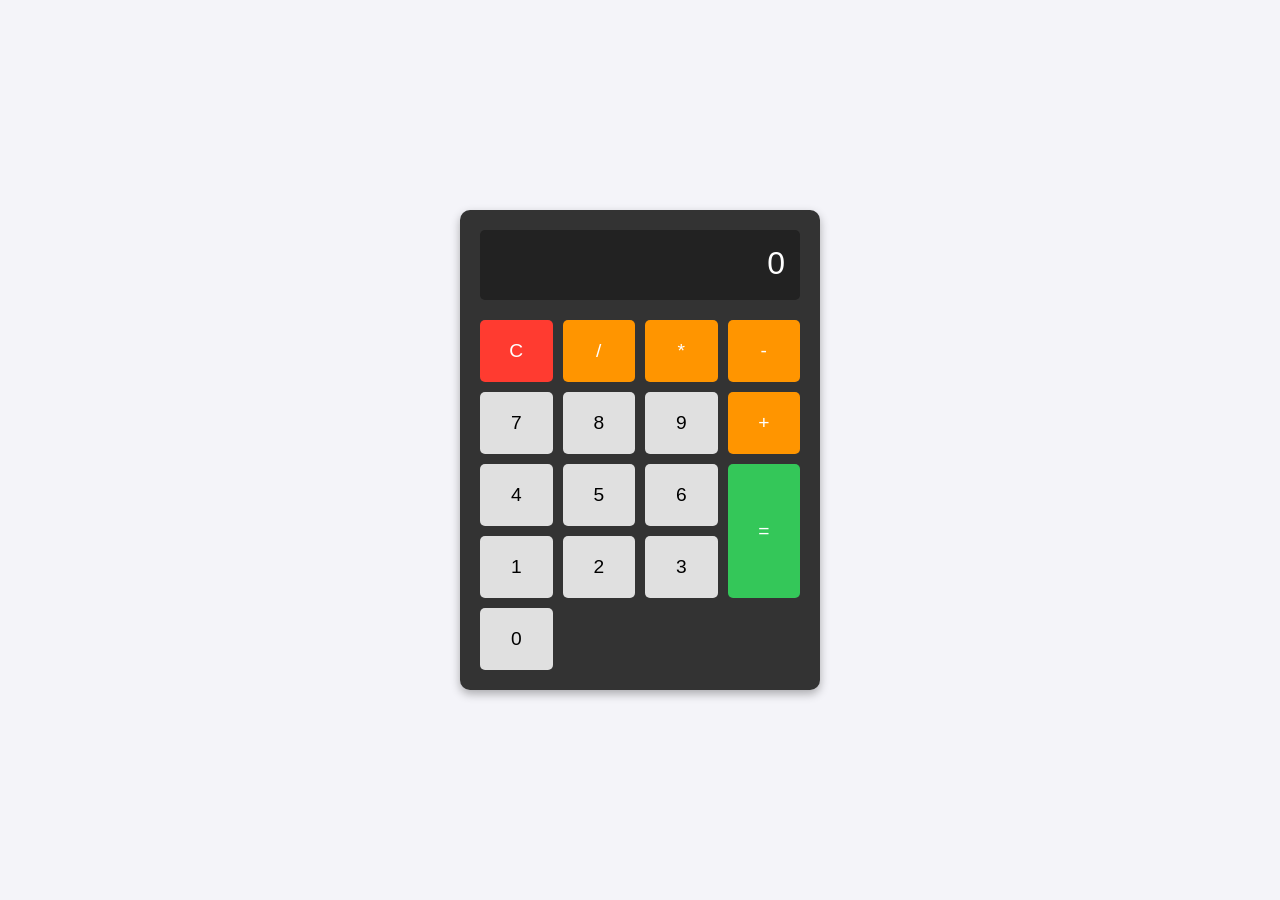
<file: calculator project/index.html>
<!DOCTYPE html>
<html lang="en">
<head>
    <meta charset="UTF-8">
    <meta name="viewport" content="width=device-width, initial-scale=1.0">
    <title>Basic Calculator</title>
    <link rel="stylesheet" href="style.css">
</head>
<body>

    <div class="calculator">
        <div class="display" id="display">0</div>
        
        <div class="buttons">
            <button class="btn clear" onclick="clearDisplay()">C</button>
            <button class="btn operator" onclick="appendOperator('/')">/</button>
            <button class="btn operator" onclick="appendOperator('*')">*</button>
            <button class="btn operator" onclick="appendOperator('-')">-</button>
            
            <button class="btn" onclick="appendNumber('7')">7</button>
            <button class="btn" onclick="appendNumber('8')">8</button>
            <button class="btn" onclick="appendNumber('9')">9</button>
            <button class="btn operator" onclick="appendOperator('+')">+</button>
            
            <button class="btn" onclick="appendNumber('4')">4</button>
            <button class="btn" onclick="appendNumber('5')">5</button>
            <button class="btn" onclick="appendNumber('6')">6</button>
            <button class="btn equal" onclick="calculate()">=</button>
            
            <button class="btn" onclick="appendNumber('1')">1</button>
            <button class="btn" onclick="appendNumber('2')">2</button>
            <button class="btn" onclick="appendNumber('3')">3</button>
            <button class="btn" onclick="appendNumber('0')">0</button>
        </div>
    </div>

    <script src="script.js"></script>
</body>
</html>
</file>
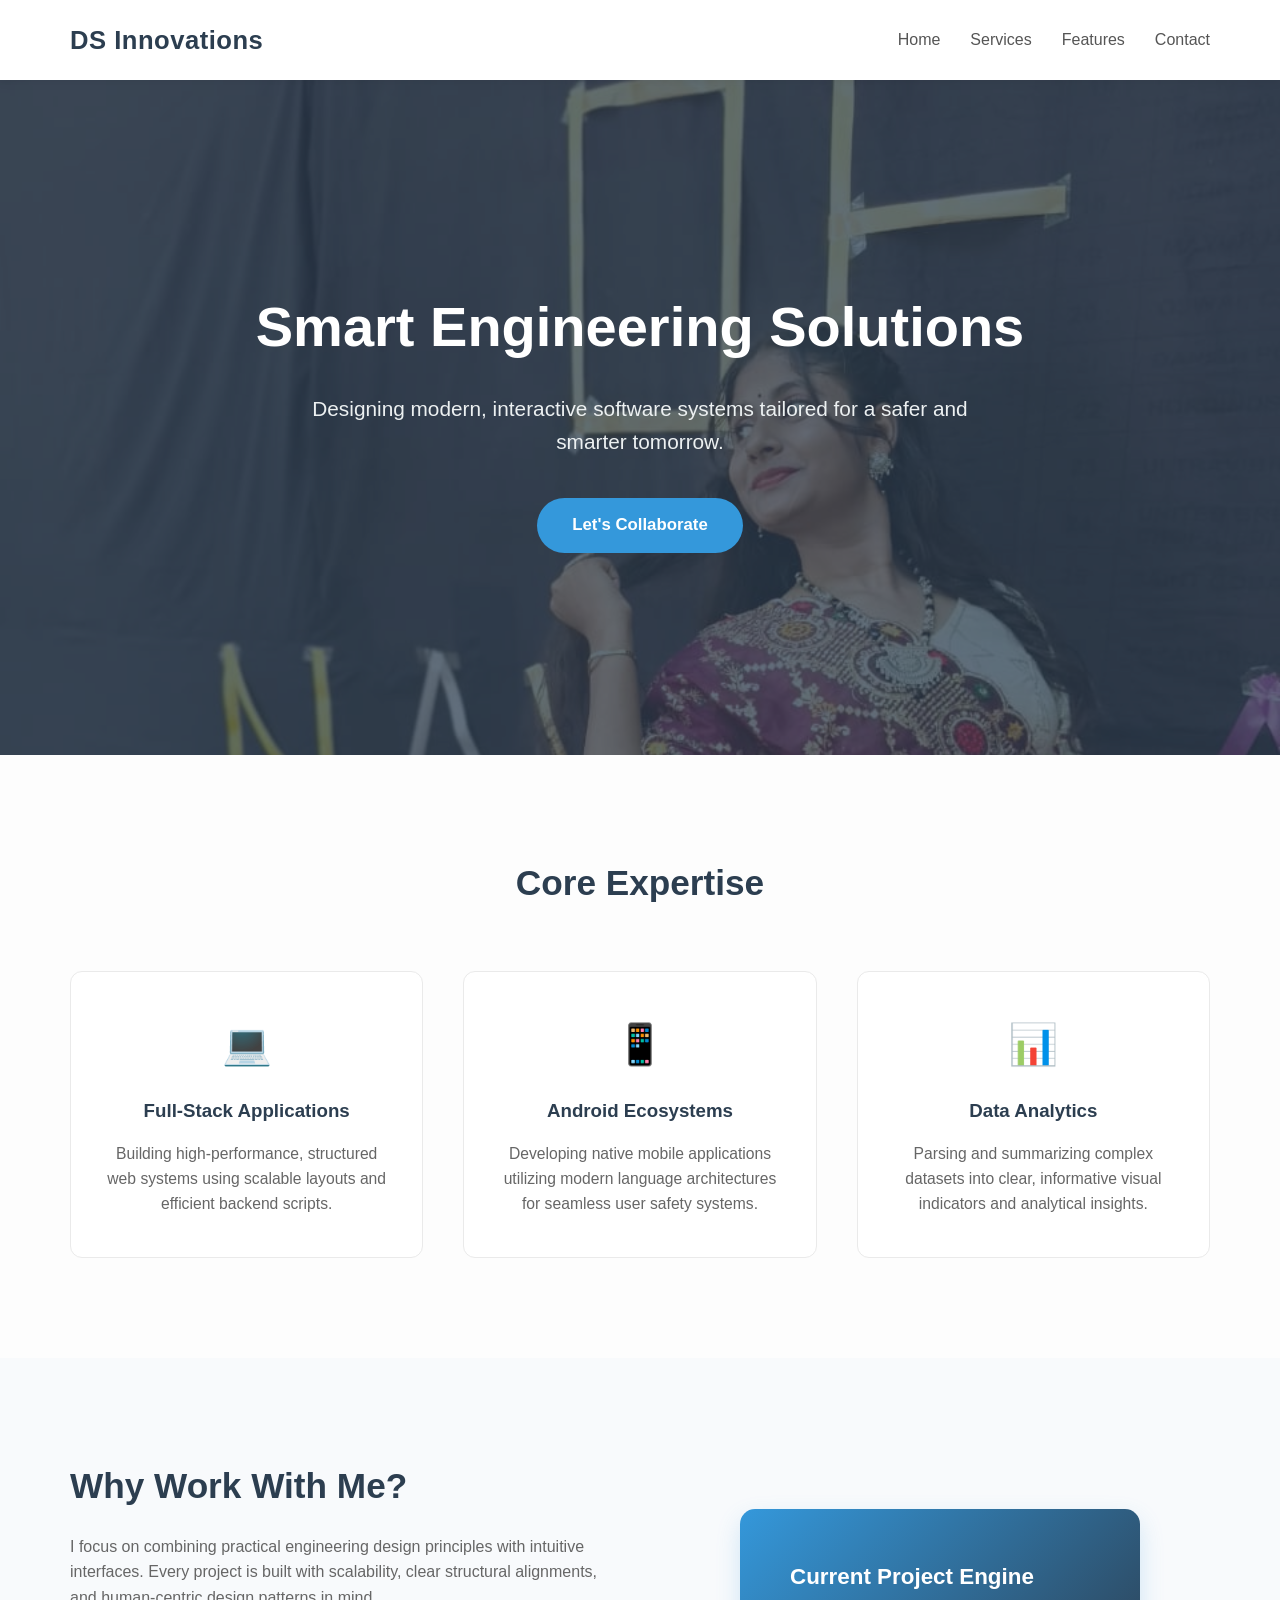
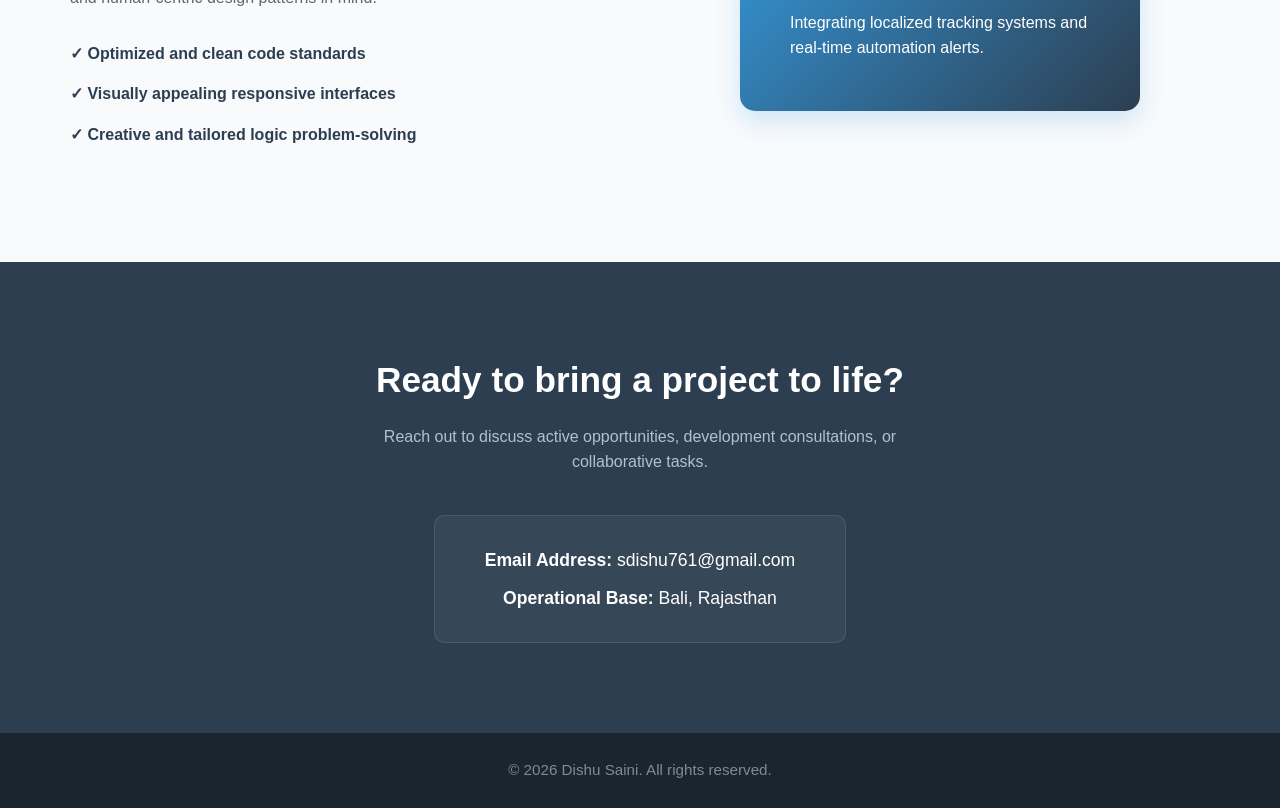
<file: landing-page/index.html>
<!DOCTYPE html>
<html lang="en">
<head>
    <meta charset="UTF-8">
    <meta name="viewport" content="width=device-width, initial-scale=1.0">
    <title>Dishu Saini | Creative Innovations</title>
    <link rel="stylesheet" href="style.css">
</head>
<body>

    <header class="navbar">
        <div class="container flex-nav">
            <div class="logo">DS Innovations</div>
            <nav>
                <ul class="nav-links">
                    <li><a href="#home">Home</a></li>
                    <li><a href="#services">Services</a></li>
                    <li><a href="#features">Features</a></li>
                    <li><a href="#contact">Contact</a></li>
                </ul>
            </nav>
        </div>
    </header>

    <section id="home" class="hero-section">
        <div class="hero-overlay">
            <div class="container hero-content">
                <h1>Smart Engineering Solutions</h1>
                <p>Designing modern, interactive software systems tailored for a safer and smarter tomorrow.</p>
                <a href="#contact" class="cta-btn">Let's Collaborate</a>
            </div>
        </div>
    </section>

    <section id="services" class="services-section">
        <div class="container">
            <h2 class="section-title">Core Expertise</h2>
            <div class="grid-3">
                <div class="service-box">
                    <div class="icon">💻</div>
                    <h3>Full-Stack Applications</h3>
                    <p>Building high-performance, structured web systems using scalable layouts and efficient backend scripts.</p>
                </div>
                <div class="service-box">
                    <div class="icon">📱</div>
                    <h3>Android Ecosystems</h3>
                    <p>Developing native mobile applications utilizing modern language architectures for seamless user safety systems.</p>
                </div>
                <div class="service-box">
                    <div class="icon">📊</div>
                    <h3>Data Analytics</h3>
                    <p>Parsing and summarizing complex datasets into clear, informative visual indicators and analytical insights.</p>
                </div>
            </div>
        </div>
    </section>

    <section id="features" class="features-section">
        <div class="container split-view">
            <div class="split-text">
                <h2>Why Work With Me?</h2>
                <p>I focus on combining practical engineering design principles with intuitive interfaces. Every project is built with scalability, clear structural alignments, and human-centric design patterns in mind.</p>
                <ul class="feature-list">
                    <li>✓ Optimized and clean code standards</li>
                    <li>✓ Visually appealing responsive interfaces</li>
                    <li>✓ Creative and tailored logic problem-solving</li>
                </ul>
            </div>
            <div class="split-visual">
                <div class="visual-card">
                    <h4>Current Project Engine</h4>
                    <p>Integrating localized tracking systems and real-time automation alerts.</p>
                </div>
            </div>
        </div>
    </section>

    <section id="contact" class="contact-banner">
        <div class="container">
            <h2>Ready to bring a project to life?</h2>
            <p>Reach out to discuss active opportunities, development consultations, or collaborative tasks.</p>
            <div class="contact-box">
                <p><strong>Email Address:</strong> sdishu761@gmail.com</p>
                <p><strong>Operational Base:</strong> Bali, Rajasthan</p>
            </div>
        </div>
    </section>

    <footer class="footer">
        <p>&copy; 2026 Dishu Saini. All rights reserved.</p>
    </footer>

</body>
</html>
</file>
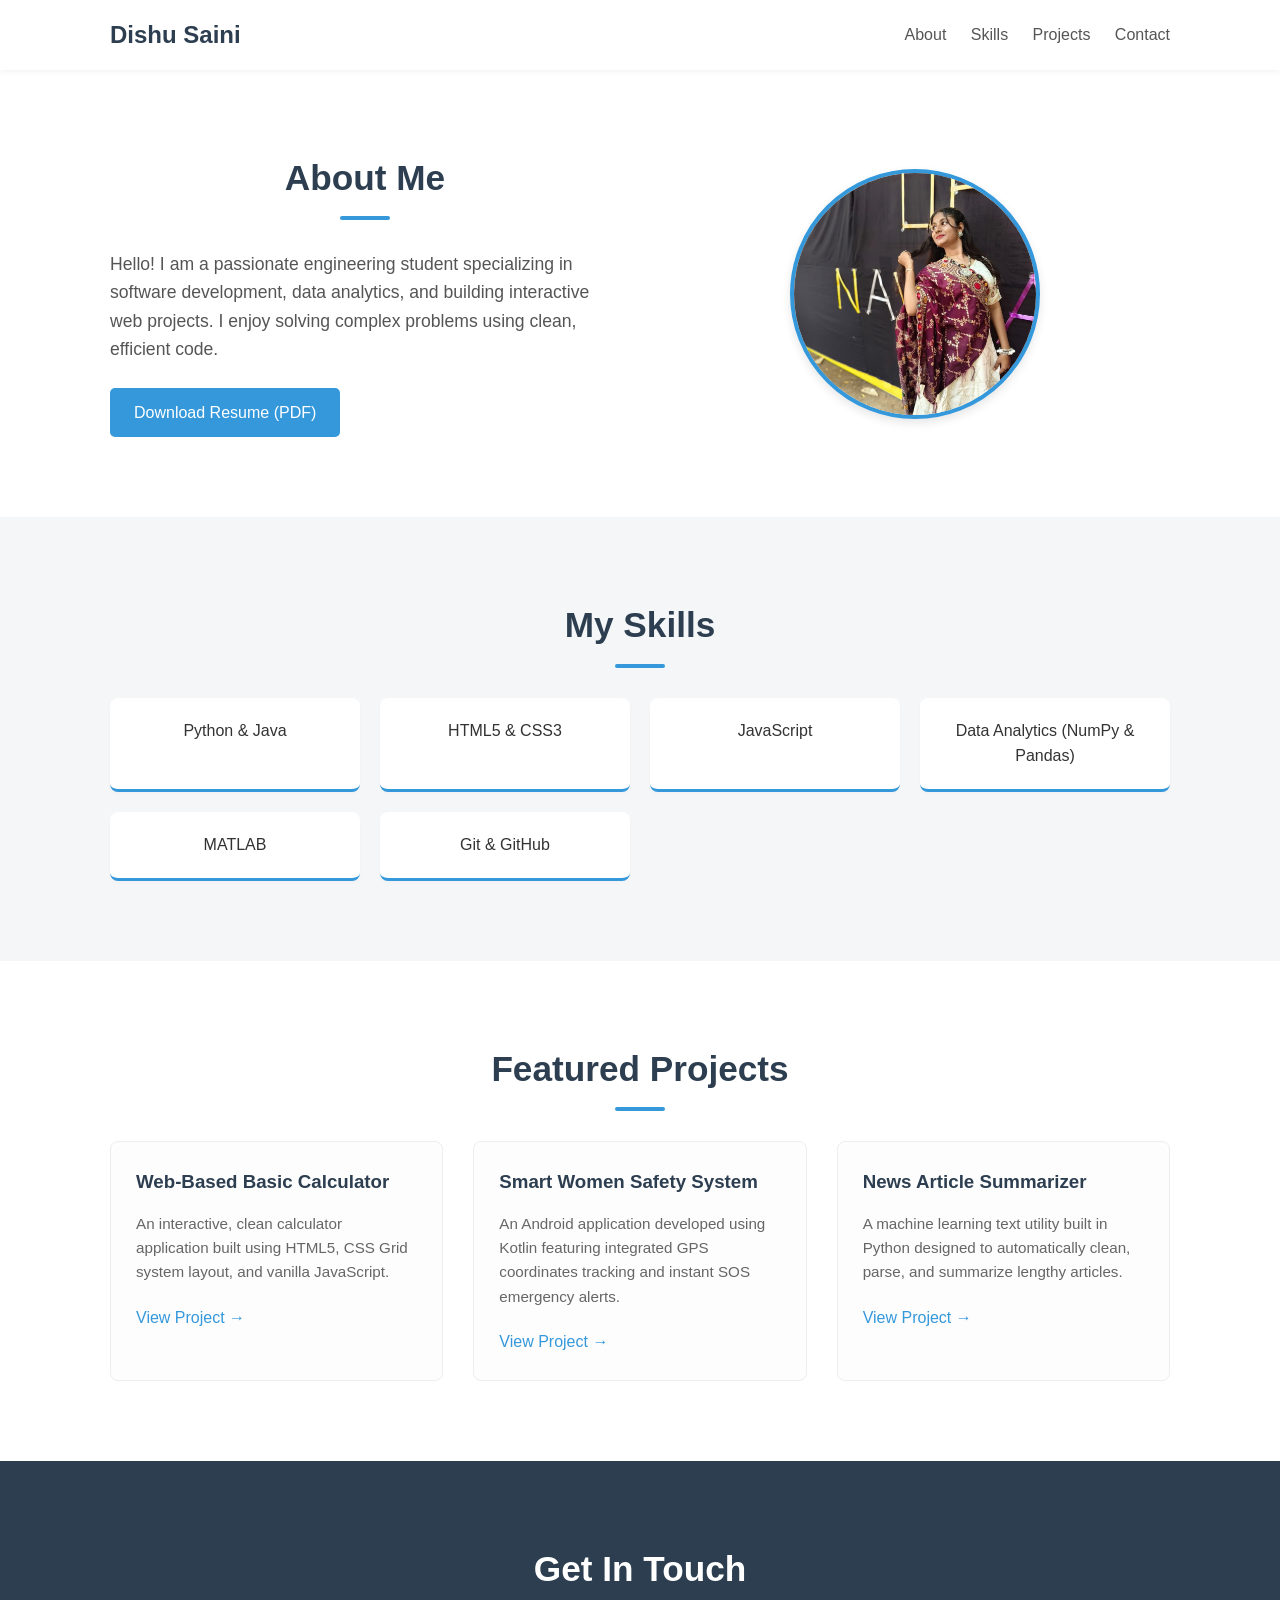
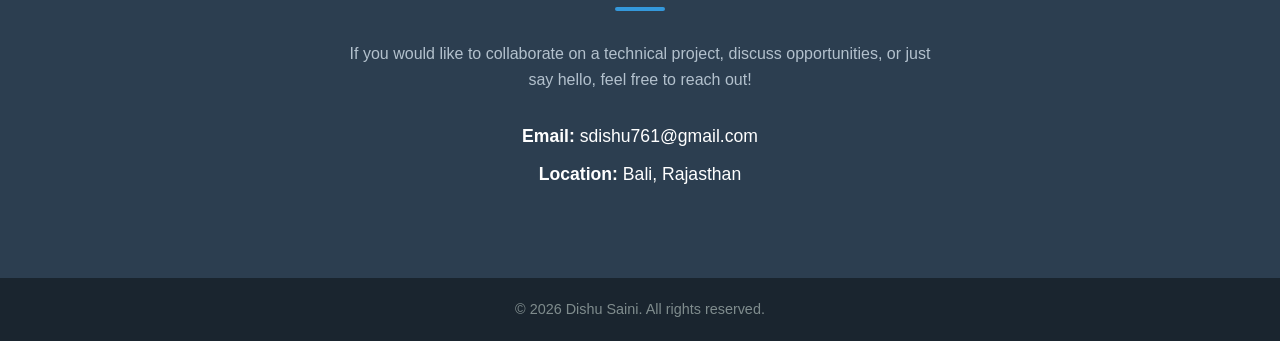
<file: portfolio/index.html>
<!DOCTYPE html>
<html lang="en">
<head>
    <meta charset="UTF-8">
    <meta name="viewport" content="width=device-width, initial-scale=1.0">
    <title>Dishu Saini | Personal Portfolio</title>
    <link rel="stylesheet" href="style.css">
</head>
<body>

    <header class="header">
        <div class="nav-container">
            <h1 class="logo">Dishu Saini</h1>
            <nav>
                <a href="#about">About</a>
                <a href="#skills">Skills</a>
                <a href="#projects">Projects</a>
                <a href="#contact">Contact</a>
            </nav>
        </div>
    </header>

    <section id="about" class="section about-section">
        <div class="container">
            <div class="about-content">
                <div class="about-text">
                    <h2>About Me</h2>
                    <p>Hello! I am a passionate engineering student specializing in software development, data analytics, and building interactive web projects. I enjoy solving complex problems using clean, efficient code.</p>
                    <a href="resume.pdf" class="btn" download>Download Resume (PDF)</a>
                </div>
                <div class="about-img">
                    <img src="dishu.jpg" alt="Dishu Saini" class="profile-photo">
                </div>
            </div>
        </div>
    </section>

    <section id="skills" class="section skills-section">
        <div class="container">
            <h2>My Skills</h2>
            <div class="skills-grid">
                <div class="skill-card">Python & Java</div>
                <div class="skill-card">HTML5 & CSS3</div>
                <div class="skill-card">JavaScript</div>
                <div class="skill-card">Data Analytics (NumPy & Pandas)</div>
                <div class="skill-card">MATLAB</div>
                <div class="skill-card">Git & GitHub</div>
            </div>
        </div>
    </section>

    <section id="projects" class="section projects-section">
        <div class="container">
            <h2>Featured Projects</h2>
            <div class="projects-grid">
                <div class="project-card">
                    <h3>Web-Based Basic Calculator</h3>
                    <p>An interactive, clean calculator application built using HTML5, CSS Grid system layout, and vanilla JavaScript.</p>
                    <a href="#" class="project-link">View Project →</a>
                </div>
                <div class="project-card">
                    <h3>Smart Women Safety System</h3>
                    <p>An Android application developed using Kotlin featuring integrated GPS coordinates tracking and instant SOS emergency alerts.</p>
                    <a href="#" class="project-link">View Project →</a>
                </div>
                <div class="project-card">
                    <h3>News Article Summarizer</h3>
                    <p>A machine learning text utility built in Python designed to automatically clean, parse, and summarize lengthy articles.</p>
                    <a href="#" class="project-link">View Project →</a>
                </div>
            </div>
        </div>
    </section>

    <section id="contact" class="section contact-section">
        <div class="container">
            <h2>Get In Touch</h2>
            <p>If you would like to collaborate on a technical project, discuss opportunities, or just say hello, feel free to reach out!</p>
            <div class="contact-details">
                <p><strong>Email:</strong> sdishu761@gmail.com</p>
                <p><strong>Location:</strong> Bali, Rajasthan</p>
            </div>
        </div>
    </section>

    <footer class="footer">
        <p>&copy; 2026 Dishu Saini. All rights reserved.</p>
    </footer>

</body>
</html>
</file>
<file: calculator project/style.css>
body {
    display: flex;
    justify-content: center;
    align-items: center;
    height: 100vh;
    background-color: #f4f4f9;
    font-family: Arial, sans-serif;
    margin: 0;
}

.calculator {
    width: 320px;
    background-color: #333;
    padding: 20px;
    border-radius: 10px;
    box-shadow: 0px 4px 10px rgba(0, 0, 0, 0.3);
}

.display {
    background-color: #222;
    color: #fff;
    font-size: 2rem;
    text-align: right;
    padding: 15px;
    border-radius: 5px;
    margin-bottom: 20px;
    word-wrap: break-word;
    min-height: 40px;
}

.buttons {
    display: grid;
    grid-template-columns: repeat(4, 1fr);
    gap: 10px;
}

.btn {
    padding: 20px;
    font-size: 1.2rem;
    border: none;
    border-radius: 5px;
    cursor: pointer;
    background-color: #e0e0e0;
    transition: background 0.2s;
}

.btn:hover {
    background-color: #d4d4d4;
}

.operator {
    background-color: #ff9500;
    color: white;
}

.operator:hover {
    background-color: #e08500;
}

.clear {
    background-color: #ff3b30;
    color: white;
}

.clear:hover {
    background-color: #d32f2f;
}

.equal {
    grid-row: span 2; 
    background-color: #34c759;
    color: white;
}

.equal:hover {
    background-color: #28a745;
}
</file>
<file: landing-page/style.css>
* {
    margin: 0;
    padding: 0;
    box-sizing: border-box;
}

body {
    font-family: 'Segoe UI', Tahoma, Geneva, Verdana, sans-serif;
    color: #333;
    background-color: #ffffff;
    line-height: 1.6;
    scroll-behavior: smooth;
}

.container {
    max-width: 1200px;
    margin: 0 auto;
    padding: 0 30px;
}

.navbar {
    background-color: #ffffff;
    box-shadow: 0 2px 10px rgba(0,0,0,0.06);
    position: fixed;
    top: 0;
    width: 100%;
    z-index: 1000;
    height: 80px;
}

.flex-nav {
    display: flex;
    justify-content: space-between;
    align-items: center;
    height: 100%;
}

.logo {
    font-size: 1.6rem;
    font-weight: 700;
    color: #2c3e50;
    letter-spacing: 0.5px;
}

.nav-links {
    display: flex;
    list-style: none;
}

.nav-links li {
    margin-left: 30px;
}

.nav-links a {
    text-decoration: none;
    color: #555;
    font-weight: 500;
    transition: color 0.2s;
}

.nav-links a:hover {
    color: #3498db;
}

.hero-section {
    margin-top: 80px;
    height: 75vh;
    background: url('dishu.jpg') no-repeat center 15%/cover;
    position: relative;
}

.hero-overlay {
    background-color: rgba(44, 62, 80, 0.75);
    width: 100%;
    height: 100%;
    display: flex;
    align-items: center;
}

.hero-content {
    color: #ffffff;
    text-align: center;
    width: 100%;
}

.hero-content h1 {
    font-size: 3.5rem;
    margin-bottom: 20px;
    font-weight: 700;
}

.hero-content p {
    font-size: 1.3rem;
    max-width: 700px;
    margin: 0 auto 40px auto;
    color: #ecf0f1;
}

.cta-btn {
    display: inline-block;
    background-color: #3498db;
    color: #ffffff;
    padding: 14px 35px;
    text-decoration: none;
    border-radius: 30px;
    font-weight: 600;
    font-size: 1.05rem;
    transition: background 0.2s, transform 0.2s;
}

.cta-btn:hover {
    background-color: #2980b9;
    transform: translateY(-2px);
}

.services-section {
    padding: 100px 0;
    background-color: #fdfdfd;
}

.section-title {
    text-align: center;
    font-size: 2.2rem;
    color: #2c3e50;
    margin-bottom: 60px;
}

.grid-3 {
    display: grid;
    grid-template-columns: repeat(auto-fit, minmax(300px, 1fr));
    gap: 40px;
}

.service-box {
    background: #ffffff;
    border: 1px solid #eaeaea;
    padding: 40px 30px;
    border-radius: 12px;
    text-align: center;
    transition: box-shadow 0.3s;
}

.service-box:hover {
    box-shadow: 0 15px 30px rgba(0,0,0,0.05);
}

.service-box .icon {
    font-size: 2.5rem;
    margin-bottom: 20px;
}

.service-box h3 {
    margin-bottom: 15px;
    color: #2c3e50;
}

.service-box p {
    color: #666;
    font-size: 0.98rem;
}

.features-section {
    padding: 100px 0;
    background-color: #f8fafc;
}

.split-view {
    display: flex;
    align-items: center;
    justify-content: space-between;
    gap: 60px;
}

.split-text {
    flex: 1;
}

.split-text h2 {
    font-size: 2.2rem;
    color: #2c3e50;
    margin-bottom: 20px;
}

.split-text p {
    color: #666;
    margin-bottom: 30px;
}

.feature-list {
    list-style: none;
}

.feature-list li {
    font-weight: 600;
    color: #2c3e50;
    margin-bottom: 15px;
}

.split-visual {
    flex: 1;
    display: flex;
    justify-content: center;
}

.visual-card {
    background: linear-gradient(135deg, #3498db, #2c3e50);
    color: white;
    padding: 50px;
    border-radius: 15px;
    box-shadow: 0 10px 25px rgba(52, 152, 219, 0.2);
    max-width: 400px;
}

.visual-card h4 {
    font-size: 1.4rem;
    margin-bottom: 15px;
}

.contact-banner {
    background-color: #2c3e50;
    color: #ffffff;
    text-align: center;
    padding: 90px 0;
}

.contact-banner h2 {
    font-size: 2.2rem;
    margin-bottom: 15px;
}

.contact-banner p {
    color: #b3c1cd;
    max-width: 600px;
    margin: 0 auto 40px auto;
}

.contact-box {
    background-color: rgba(255, 255, 255, 0.05);
    display: inline-block;
    padding: 30px 50px;
    border-radius: 10px;
    border: 1px solid rgba(255, 255, 255, 0.1);
}

.contact-box p {
    color: #ffffff;
    font-size: 1.1rem;
    margin-bottom: 10px;
}

.contact-box p:last-child {
    margin-bottom: 0;
}

.footer {
    background-color: #1a252f;
    color: #7f8c8d;
    text-align: center;
    padding: 25px;
    font-size: 0.95rem;
}
</file>
<file: portfolio/style.css>
* {
    margin: 0;
    padding: 0;
    box-sizing: border-box;
}

body {
    font-family: 'Segoe UI', Tahoma, Geneva, Verdana, sans-serif;
    line-height: 1.6;
    color: #333;
    background-color: #fafafa;
    scroll-behavior: smooth;
}

.container {
    max-width: 1100px;
    margin: 0 auto;
    padding: 0 20px;
}

.section {
    padding: 80px 0;
}

h2 {
    font-size: 2.2rem;
    margin-bottom: 30px;
    text-align: center;
    position: relative;
    color: #2c3e50;
}

h2::after {
    content: '';
    display: block;
    width: 50px;
    height: 4px;
    background-color: #3498db;
    margin: 10px auto 0 auto;
    border-radius: 2px;
}

.header {
    background-color: #ffffff;
    box-shadow: 0 2px 5px rgba(0,0,0,0.05);
    position: fixed;
    top: 0;
    width: 100%;
    z-index: 1000;
}

.nav-container {
    display: flex;
    justify-content: space-between;
    align-items: center;
    height: 70px;
    max-width: 1100px;
    margin: 0 auto;
    padding: 0 20px;
}

.logo {
    font-size: 1.5rem;
    color: #2c3e50;
}

nav a {
    color: #555;
    text-decoration: none;
    margin-left: 20px;
    font-weight: 500;
    transition: color 0.2s;
}

nav a:hover {
    color: #3498db;
}

.about-section {
    margin-top: 70px;
    background-color: #ffffff;
}

.about-content {
    display: flex;
    align-items: center;
    justify-content: space-between;
    gap: 40px;
}

.about-text {
    flex: 1;
}

.about-text p {
    font-size: 1.1rem;
    margin-bottom: 25px;
    color: #555;
}

.about-img {
    flex: 1;
    display: flex;
    justify-content: center;
}

.profile-photo {
    width: 250px;
    height: 250px;
    border-radius: 50%;
    object-fit: cover;
    border: 4px solid #3498db;
    box-shadow: 0 4px 10px rgba(0,0,0,0.1);
}

.btn {
    display: inline-block;
    background-color: #3498db;
    color: white;
    padding: 12px 24px;
    text-decoration: none;
    border-radius: 5px;
    font-weight: 500;
    transition: background 0.2s;
}

.btn:hover {
    background-color: #2980b9;
}

.skills-section {
    background-color: #f4f6f7;
}

.skills-grid {
    display: grid;
    grid-template-columns: repeat(auto-fit, minmax(200px, 1fr));
    gap: 20px;
}

.skill-card {
    background: white;
    padding: 20px;
    text-align: center;
    border-radius: 8px;
    box-shadow: 0 2px 4px rgba(0,0,0,0.02);
    font-weight: 500;
    border-bottom: 3px solid #3498db;
}

.projects-section {
    background-color: #ffffff;
}

.projects-grid {
    display: grid;
    grid-template-columns: repeat(auto-fit, minmax(300px, 1fr));
    gap: 30px;
}

.project-card {
    background-color: #fdfdfd;
    border: 1px solid #eee;
    padding: 25px;
    border-radius: 8px;
    transition: transform 0.2s, box-shadow 0.2s;
}

.project-card:hover {
    transform: translateY(-5px);
    box-shadow: 0 10px 20px rgba(0,0,0,0.05);
}

.project-card h3 {
    margin-bottom: 15px;
    color: #2c3e50;
}

.project-card p {
    color: #666;
    margin-bottom: 20px;
    font-size: 0.95rem;
}

.project-link {
    color: #3498db;
    text-decoration: none;
    font-weight: 500;
}

.project-link:hover {
    text-decoration: underline;
}

.contact-section {
    background-color: #2c3e50;
    color: white;
    text-align: center;
}

.contact-section h2 {
    color: white;
}

.contact-section p {
    max-width: 600px;
    margin: 0 auto 30px auto;
    color: #b3c1cd;
}

.contact-details p {
    font-size: 1.1rem;
    color: white;
    margin-bottom: 10px;
}

.footer {
    background-color: #1a252f;
    color: #7f8c8d;
    text-align: center;
    padding: 20px;
    font-size: 0.9rem;
}
</file>
